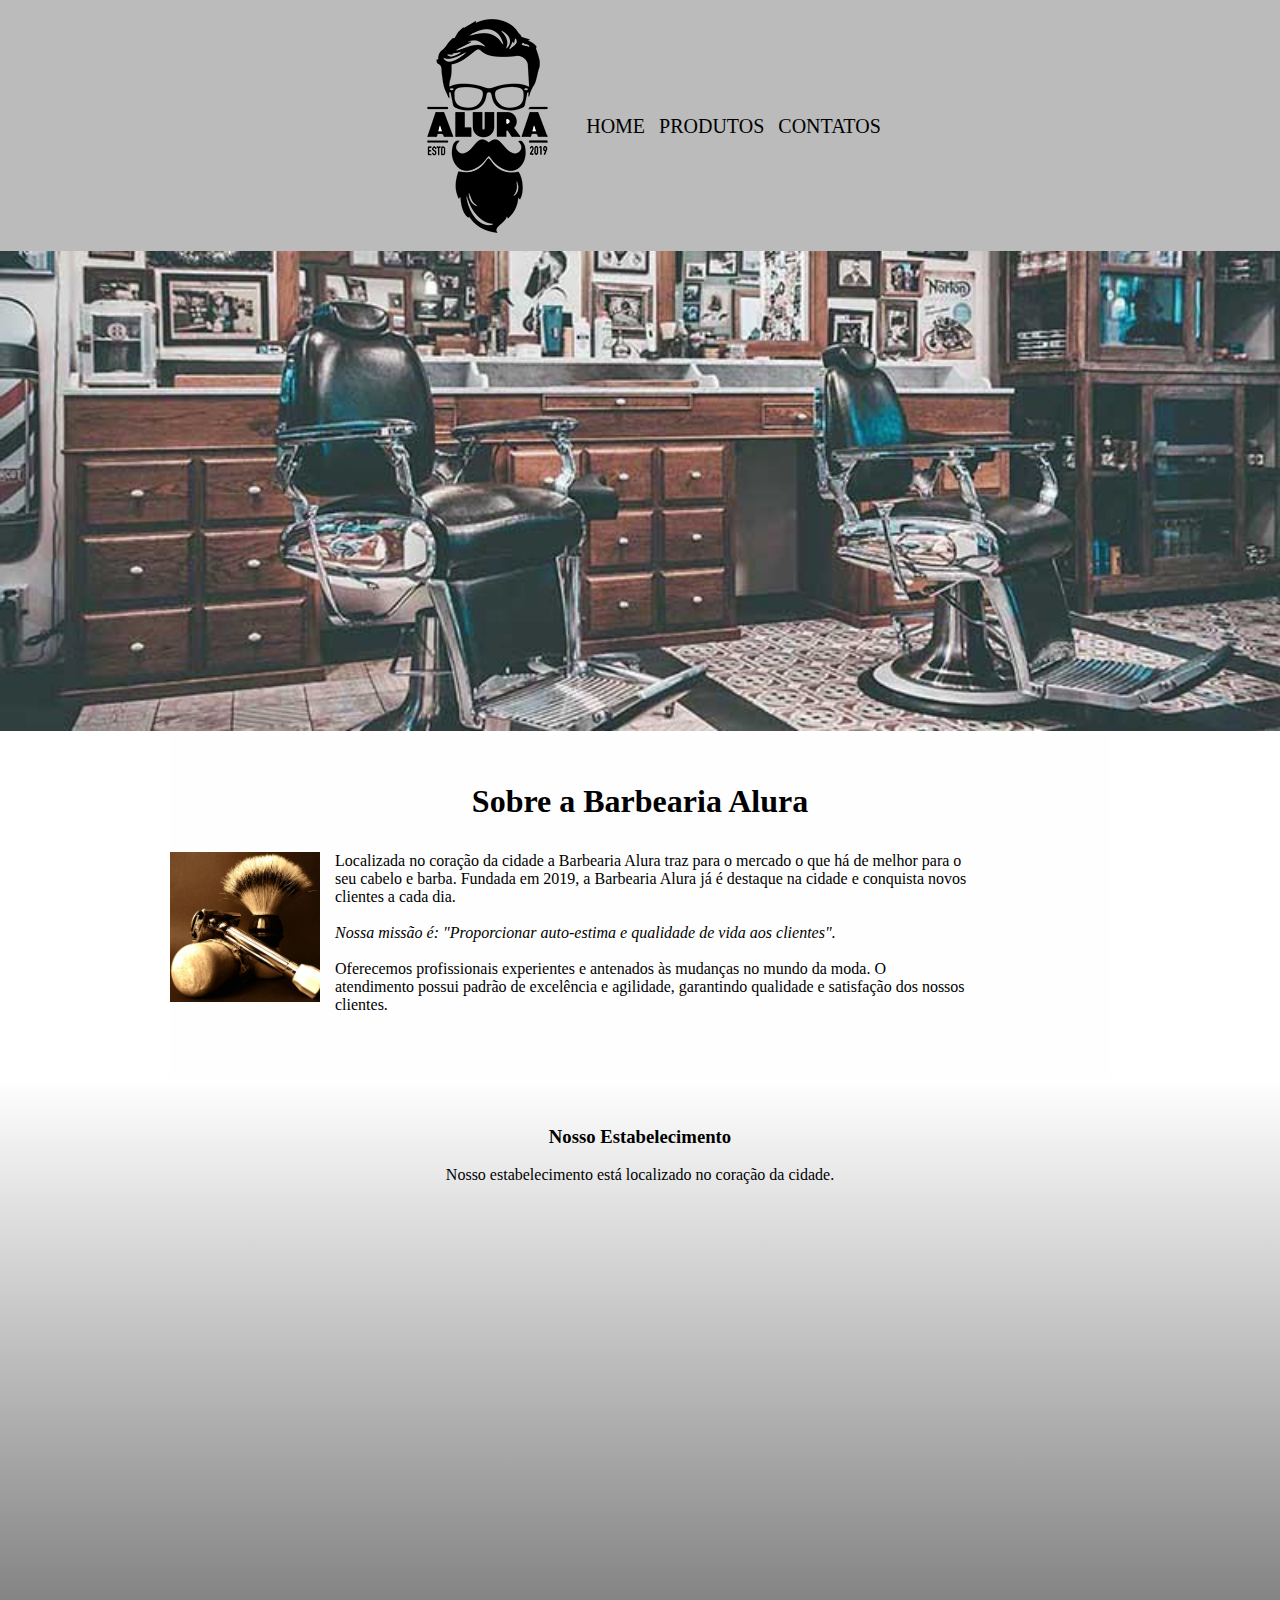
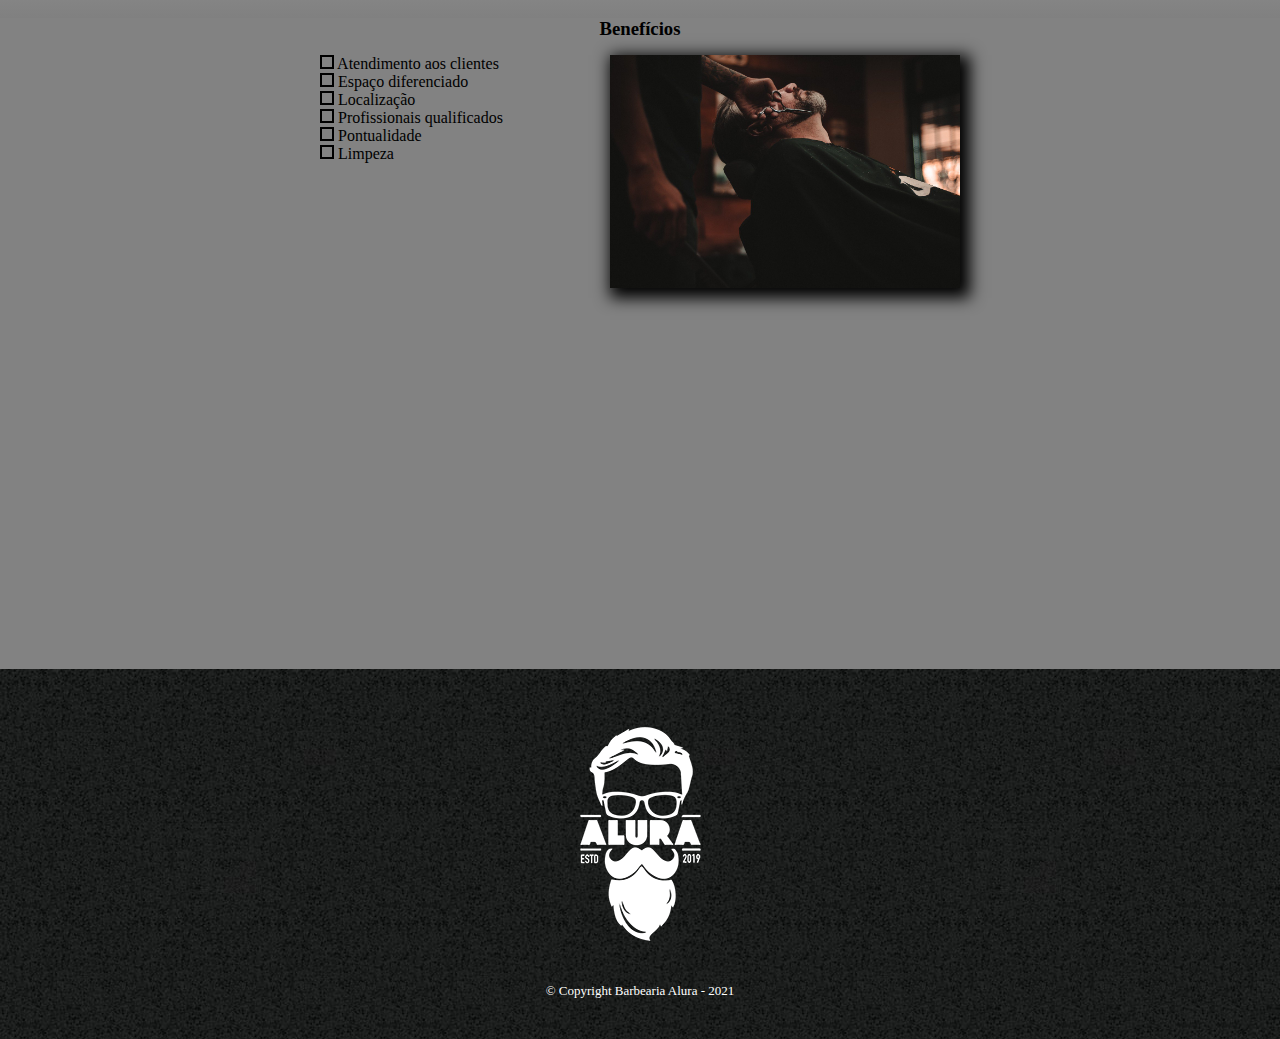
<file: Projeto_Barbearia/index.html>
<!DOCTYPE html>
<html lang="en">

<head>
    <meta charset="UTF-8">
    <meta http-equiv="X-UA-Compatible" content="IE=edge">
    <meta name="viewport" content="width=device-width, initial-scale=1.0">
    <meta name="author" content="Eduardo Pires Lucio">
    <meta name="description" content="descrição bacanuda">
    <meta name="keywords" content="html5, tecnologia">
    <link rel="stylesheet" href="css/style.css">
    <title>Barbearia</title>
</head>

<body>

    <div id="principal">
        <header class="hero">
            <img src="../Projeto_Barbearia/imagens/logo.png">
            <nav>
                <ul>
                    <li> <a href="index.html">Home</a></li>
                    <li> <a href="produtos.html">Produtos</a></li>
                    <li> <a href="contato.html">Contatos</a></li>
                </ul>

            </nav>
        </header>
    </div>

        <div class="banner">
            <img src="../Projeto_Barbearia/imagens/banner.jpg" alt="banner cadeira">
        </div>

        <section class="sobre">
            <h1 class="titulo">Sobre a Barbearia Alura</h1>
            <div class="center">
                <img class="utensilios" src="../Projeto_Barbearia/imagens/utensilios.jpg" alt="utensilios">
                <p>Localizada no coração da cidade a Barbearia Alura traz para o mercado o que há de melhor para o <br>
                    seu
                    cabelo e barba. Fundada em 2019, a Barbearia Alura já é destaque na cidade e conquista novos<br>
                    clientes a
                    cada dia.
                    <br>
                    <br>
                    <i>Nossa missão é: "Proporcionar auto-estima e qualidade de vida aos clientes".</i>
                    <br>
                    <br>
                    Oferecemos profissionais experientes e antenados às mudanças no mundo da moda. O <br>
                    atendimento possui padrão de excelência e agilidade, garantindo qualidade e satisfação dos nossos
                    <br>
                    clientes.
                </p>
            </div>
        </section>

        <section class="estabelecimento">
            <div>
                <h3>Nosso Estabelecimento</h3>
                <br>
                <p>Nosso estabelecimento está localizado no coração da cidade.</p>
                <div class="maps">
                    <iframe
                        src="https://www.google.com/maps/embed?pb=!1m18!1m12!1m3!1d39022.75931726482!2d-52.636706123051454!3d-23.666846914310327!2m3!1f0!2f0!3f0!3m2!1i1024!2i768!4f13.1!3m3!1m2!1s0x94ed5a1b0affdedd%3A0x78c211af373a5318!2sCianorte%20-%20PR%2C%2087200-000!5e0!3m2!1spt-BR!2sbr!4v1623329399125!5m2!1spt-BR!2sbr"
                        width="700" height="350" style="border:0;" allowfullscreen="" loading="lazy"></iframe>
                </div>
            </div>
        </section>
        <div class="final">
        
                <section class="beneficios">
                    <h3 class="titulo-beneficio">Benefícios</h3>
                        <ul class="lista-beneficios">
                            <li><div class="lista"></div><span> Atendimento aos clientes</span></li>
                            <li><div class="lista"></div><span> Espaço diferenciado</span></li>
                            <li><div class="lista"></div><span> Localização</span></li>
                            <li><div class="lista"></div><span> Profissionais qualificados</span></li>
                            <li><div class="lista"></div><span> Pontualidade</span></li>
                            <li><div class="lista"></div><span> Limpeza</span></li>
                        </ul><img class="imagem-beneficios" src="../Projeto_Barbearia/imagens/beneficios.jpg" alt="beneficios">

            <div class="video">
                <iframe width="560" height="315" src="https://www.youtube.com/embed/wcVVXUV0YUY"
                    title="YouTube video player" frameborder="0"
                    allow="accelerometer; autoplay; clipboard-write; encrypted-media; gyroscope; picture-in-picture"
                    allowfullscreen></iframe>
            </div>
            </section>


            <footer class="rodape">
                <img src="../Projeto_Barbearia/imagens/logo-branco.png" alt="logo branco">
                <p class="copyright">&copy; Copyright Barbearia Alura - 2021</p>
            </footer>

        </div>


</body>

</html>
</file>
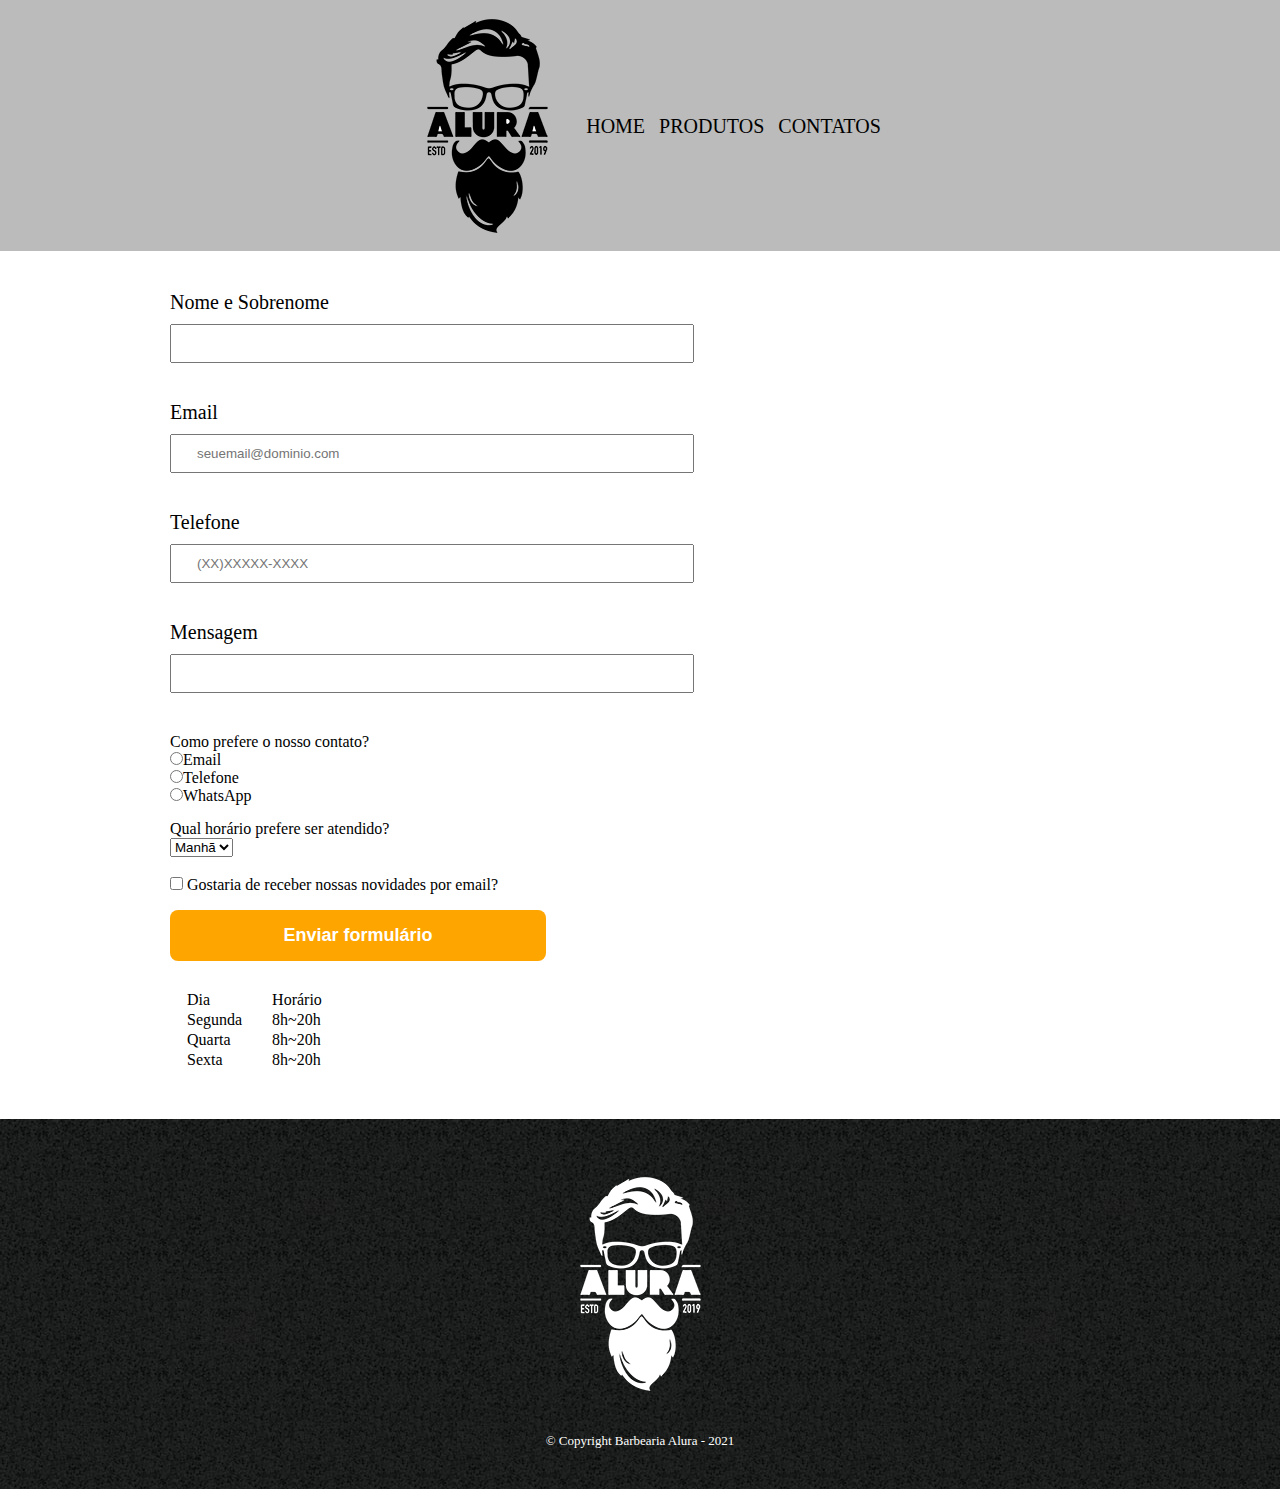
<file: Projeto_Barbearia/contato.html>
<!DOCTYPE html>
<html lang="en">

<head>
    <meta charset="UTF-8">
    <meta http-equiv="X-UA-Compatible" content="IE=edge">
    <meta name="viewport" content="width=device-width, initial-scale=1.0">
    <meta name="author" content="Eduardo Pires Lucio">
    <meta name="description" content="descrição bacanuda">
    <meta name="keywords" content="html5, tecnologia">
    <link rel="stylesheet" href="css/contato.css">
    <title>Contato</title>
</head>

<body>

    <div id="principal">
        <header class="hero">
            <img src="../Projeto_Barbearia/imagens/logo.png">
            <nav>
                <ul>
                    <li> <a href="index.html">Home</a></li>
                    <li> <a href="produtos.html">Produtos</a></li>
                    <li> <a href="contato.html">Contatos</a></li>
                </ul>

            </nav>
        </header>
    </div>
    <main class="main">
    <section class="formulario">
        <div class="dados">
            <form action="#">
                <label for="nome_sobrenome">Nome e Sobrenome</label>
                <input type="text" class="input" id="nome_sobrenome">
                <br>
                <label for="email">Email</label>
                <input type="text" class="input" id="email" required placeholder="seuemail@dominio.com">
                <br>
                <label for="telefone">Telefone</label>
                <input type="tel" class="input" id="telefone" required placeholder="(XX)XXXXX-XXXX">
                <br>
                <label for="mensagem">Mensagem</label>
                <input type="text" class="input">
            </form>
        </div>
    </section>
    <section>
        <div class="contato">
            <p>Como prefere o nosso contato?</p>
            <label for="email"><input type="radio" name="contato" value="email" id="email">Email</label><br>
            <label for="telefone"><input type="radio" name="contato" value="telefone"
                    id="telefone">Telefone</label><br>
            <label for="whatsapp"><input type="radio" name="contato" value="whats" id="whatsapp">WhatsApp</label><br>
        </div>
    </section>

    <section>
        <div class="horario">
            <p>Qual horário prefere ser atendido?</p>
            <select name="horario" id="horario">
                <option value="manha">Manhã</option>
                <option value="tarde">Tarde</option>
                <option value="noite">Noite</option>
            </select>
        </div>
    </section>

    <div class="novidades">
        <input type="checkbox" class="checkbox" id="novidades" name="novidades">
        <label for="novidades">Gostaria de receber nossas novidades por email?</label>
    </div>

    <section class="botao">
        <button type="submite">Enviar formulário</button>
    </section>

    <section>
        <div class="dia_horario">
            <table>
                <tr>
                    <td>Dia &emsp; &emsp; &emsp;</td>
                    <td>Horário</td>
                </tr>
                <tr>
                    <td>Segunda</td>
                    <td>8h~20h</td>
                </tr>                <tr>
                    <td>Quarta</td>
                    <td>8h~20h</td>
                </tr>                <tr>
                    <td>Sexta</td>
                    <td>8h~20h</td>
                </tr>
            </table>
        </div>
    </section>
</main>
    <footer class="rodape">
        <img src="../Projeto_Barbearia/imagens/logo-branco.png" alt="logo branco">
        <p class="copyright">&copy; Copyright Barbearia Alura - 2021</p>
    </footer>


</body>

</html>
</file>
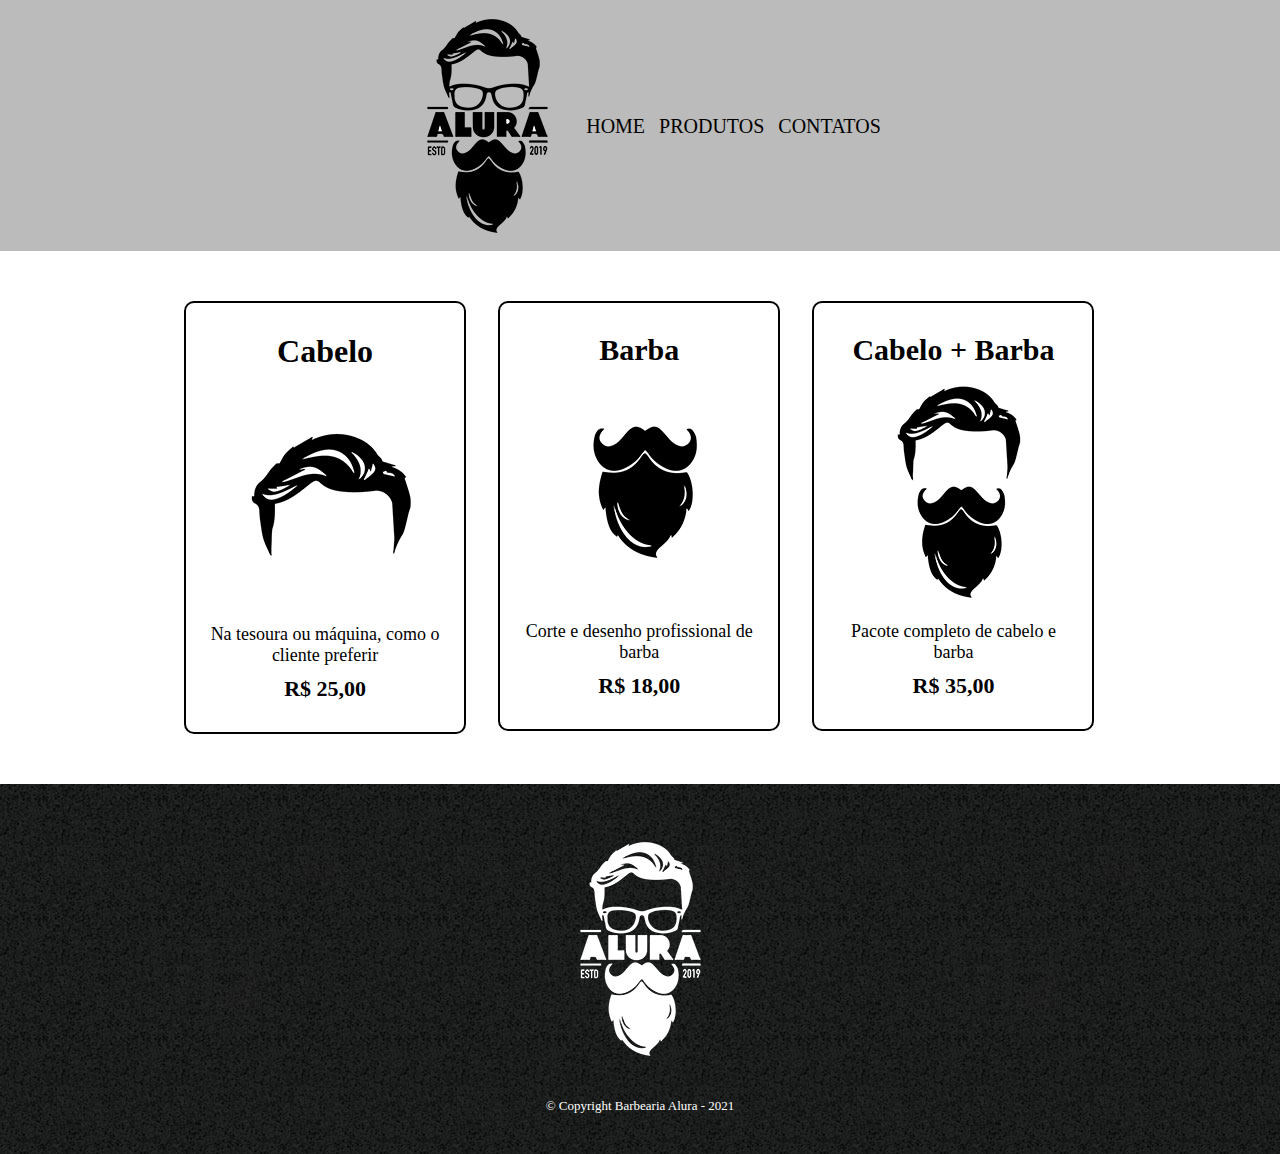
<file: Projeto_Barbearia/produtos.html>
<!DOCTYPE html>
<html lang="en">
<head>
    <meta charset="UTF-8">
    <meta http-equiv="X-UA-Compatible" content="IE=edge">
    <meta name="viewport" content="width=device-width, initial-scale=1.0">
    <meta name="author" content="Eduardo Pires Lucio">
    <meta name="description" content="descrição bacanuda">
    <meta name="keywords" content="html5, tecnologia">
    <link rel="stylesheet" href="css/produtos.css">
    <title>Produtos</title>
</head>
<body>

    <div id="principal">
        <header class="hero">
            <img src="../Projeto_Barbearia/imagens/logo.png">
            <nav>
                <ul>
                    <li> <a href="index.html">Home</a></li>
                    <li> <a href="produtos.html">Produtos</a></li>
                    <li> <a href="contato.html">Contatos</a></li>
                </ul>

            </nav>
        </header>
    </div>

    <section class="produtos">
        <div class="produtos-imagem">
        <ul>
            <li class="img">
                <h1>Cabelo</h1>
                <img src="../Projeto_Barbearia/imagens/cabelo.jpg">
                <p class="produto-descricao">Na tesoura ou máquina, como o cliente preferir</p>
                <p class="produto-preco">R$ 25,00</p>
            </li>
            <li class="img1">
                <h2>Barba</h2>
                <img src="../Projeto_Barbearia/imagens/barba.jpg">
                <p class="produto-descricao">Corte e desenho profissional de barba</p>
                <p class="produto-preco">R$ 18,00</p>
            </li>
            <li class="img2">
                <h2>Cabelo + Barba</h2>
                <img src="../Projeto_Barbearia/imagens/cabelo+barba.jpg">
                <p class="produto-descricao">Pacote completo de cabelo e barba</p>
                <p class="produto-preco">R$ 35,00</p>
            </li>
        </ul>
        </div>
    </section>

    <footer class="rodape">
        <img src="../Projeto_Barbearia/imagens/logo-branco.png" alt="logo branco">
        <p class="copyright">&copy; Copyright Barbearia Alura - 2021</p>
    </footer>
</html>
</file>
<file: Projeto_Barbearia/css/style.css>
*{
	margin: 0;
	padding: 0;
}

#principal{
    margin: auto;
}

.banner img{
	width: 100%;
}

.body{
    font-family: Arial, Helvetica, sans-serif;
	background-color: #828282;
}

.hero{
    background: #bbbbbb;
	border-top: 1px solid transparent;
	display: flex;
	flex-direction: row;
	align-items: center;
	align-content: center;
	justify-content: center;
}


.hero nav li{
    display: inline-block;
	margin-left: 10px;
	list-style: none;
}

.principal nav ul{
	text-align: right;
    margin: 50px 100px 0 0;
}

.hero nav a{
    text-transform: uppercase;
    color: black;
    font-size: 20px;
    text-decoration: none;
}

.hero nav a:hover{
    color: blue;
    text-decoration: underline;
}


footer {
	text-align: center;
	background: url("../imagens/bg.jpg");
	padding: 40px 0;
}

.copyright {
	color: #FFFFFF;
	font-size: 13px;
	margin: 20px 0 0;
}

.banner {
	width:100%;
}

.titulo {
	text-align: center;
	font-size: 2em;
	margin: 0 0 1em;
	clear: left;
}

.sobre {
	padding: 3em 0;
	background: #FEFEFE;
	width: 940px;
	margin: 0 auto;
}

.sobre p{
	margin: 0 0 1em;
}

.sobre strong{
	font-weight: bold;
}

.sobre em{
	font-style: italic;
}

.utensilios {
	width: 150px; /*calc (40% - (26px * 4) / 4);*/
	float: left;
	margin-right: 15px;
}

.estabelecimento {
	padding: 3em 0;
	background-image: linear-gradient(white,gray);
	text-align: center;

	
}

.lista{
	border: 2px solid black;
	width: 10px;
	height: 10px;
	display: inline-block;
}

.maps {
	width: 940px;
	margin: 0 auto;
}

.estabelecimento p{
	margin: 0 0 2em;
	text-align: center;
}

.conteudo-beneficios{
	width: 40%;
}

.beneficios {
	margin: 0 auto;
	background-color: #828282;
	width: 640px;
	
}

.beneficios li{
	list-style-type: none;
}

.beneficios img{
	width: 350px;
	height: auto;
	float: right;
	margin-bottom: 30px;
	box-shadow: 5px 5px 15px 5px black;
}

.titulo-beneficio{
	text-align: center;
	margin-bottom: 15px;
}

.lista-beneficios {
	width: 40%;
	display: inline-block;
	/* vertical-align: top; */
}

.conteudo-beneficios li{
	line-height: 1.5;
}

.imagem-beneficios {
	width: 40%;
	opacity: 1;
	box-shadow: 10px 10px 10px 0 #000000;
	float: right;
	display: block;
	/* margin: 0 220px; */
	height: 200px;
	/* margin-right: 400px; */
	margin-bottom: 20px;
}

.imagem-beneficios:hover {
	opacity: 0.3;
}

.video {
	width: 560px;
	margin: 2em auto;
	background-color: #828282;
}

.final{
	background-color: #828282;
}
</file>
<file: Projeto_Barbearia/css/contato.css>
*{
    margin: 0;
    padding: 0;
}

.body{
    font-family: Arial, Helvetica, sans-serif;
	background-color: #828282;
}

.hero{
    background: #bbbbbb;
	border-top: 1px solid transparent;
	display: flex;
	flex-direction: row;
	align-items: center;
	align-content: center;
	justify-content: center;
}


.hero nav li{
    display: inline-block;
	margin-left: 10px;
	list-style: none;
}

.principal nav ul{
	text-align: right;
    margin: 50px 100px 0 0;
}

.hero nav a{
    text-transform: uppercase;
    color: black;
    font-size: 20px;
    text-decoration: none;
}

.hero nav a:hover{
    color: blue;
    text-decoration: none;
}

footer {
	text-align: center;
	background: url("../imagens/bg.jpg");
	padding: 40px 0;
}

.copyright {
	color: #FFFFFF;
	font-size: 13px;
	margin: 20px 0 0;
}

form {
	margin: 40px 0;
	
}

form label, form legend {
	display:block;
	font-size: 20px;
	margin: 0 0 10px;
}

.input {
	display: block;
	margin: 0 0 20px;
	padding: 10px 25px;
	width: 50%;
}

.checkbox {
	margin: 20px 0;
}

button {
	width:40%;
	padding: 15px 0;
	background: orange;
	color: white;
	font-weight: bold;
	font-size: 18px;
	border: none;
    border-radius: 8px;
    border-style: none;

}

table {
	margin: 20px 0 40px;
}

.main {
	width: 940px;
	margin: 0 auto;
	
}

.horario{
	margin: 15px 0 0;
	border: 15px;
}

.dia_horario{
	padding: 8px 15px;
}

table {
	margin: 20px 0 40px;
}
</file>
<file: Projeto_Barbearia/css/produtos.css>
*{
    margin: 0;
    padding: 0;
}

.body{
    font-family: Arial, Helvetica, sans-serif;
	background-color: #828282;
}

.hero{
    background: #bbbbbb;
	border-top: 1px solid transparent;
	display: flex;
	flex-direction: row;
	align-items: center;
	align-content: center;
	justify-content: center;
}


.hero nav li{
    display: inline-block;
	margin-left: 10px;
	list-style: none;
}

.principal nav ul{
	text-align: right;
    margin: 50px 100px 0 0;
}

.hero nav a{
    text-transform: uppercase;
    color: black;
    font-size: 20px;
    text-decoration: none;
}

.hero nav a:hover{
    color: blue;
    text-decoration: underline;
}

footer {
	text-align: center;
	background: url("../imagens/bg.jpg");
	padding: 40px 0;
}

.copyright {
	color: #FFFFFF;
	font-size: 13px;
	margin: 20px 0 0;
}

.produtos {
	width: 940px;
	margin: 0 auto;
	padding: 50px 0;
}

.produtos li {
	padding: 30px 20px;
	box-sizing: border-box;
	border: 2px solid #000000;
	border-radius: 10px;
	display: inline-block;
	text-align: center;
	width: 30%;
	vertical-align: top;
	margin: 0 1.5%;
}

.produtos li:hover {
	border-color: rgb(100, 0, 231);
}

.produtos li:hover h2 {
	font-size: 32px;
}

.produtos h2 {
	font-size: 30px;
	font-weight: bold;
}

.produto-descricao {
	font-size: 18px;
}

.produto-preco {
	font-size: 22px;
	font-weight: bold;
	margin-top: 10px;
}
</file>
